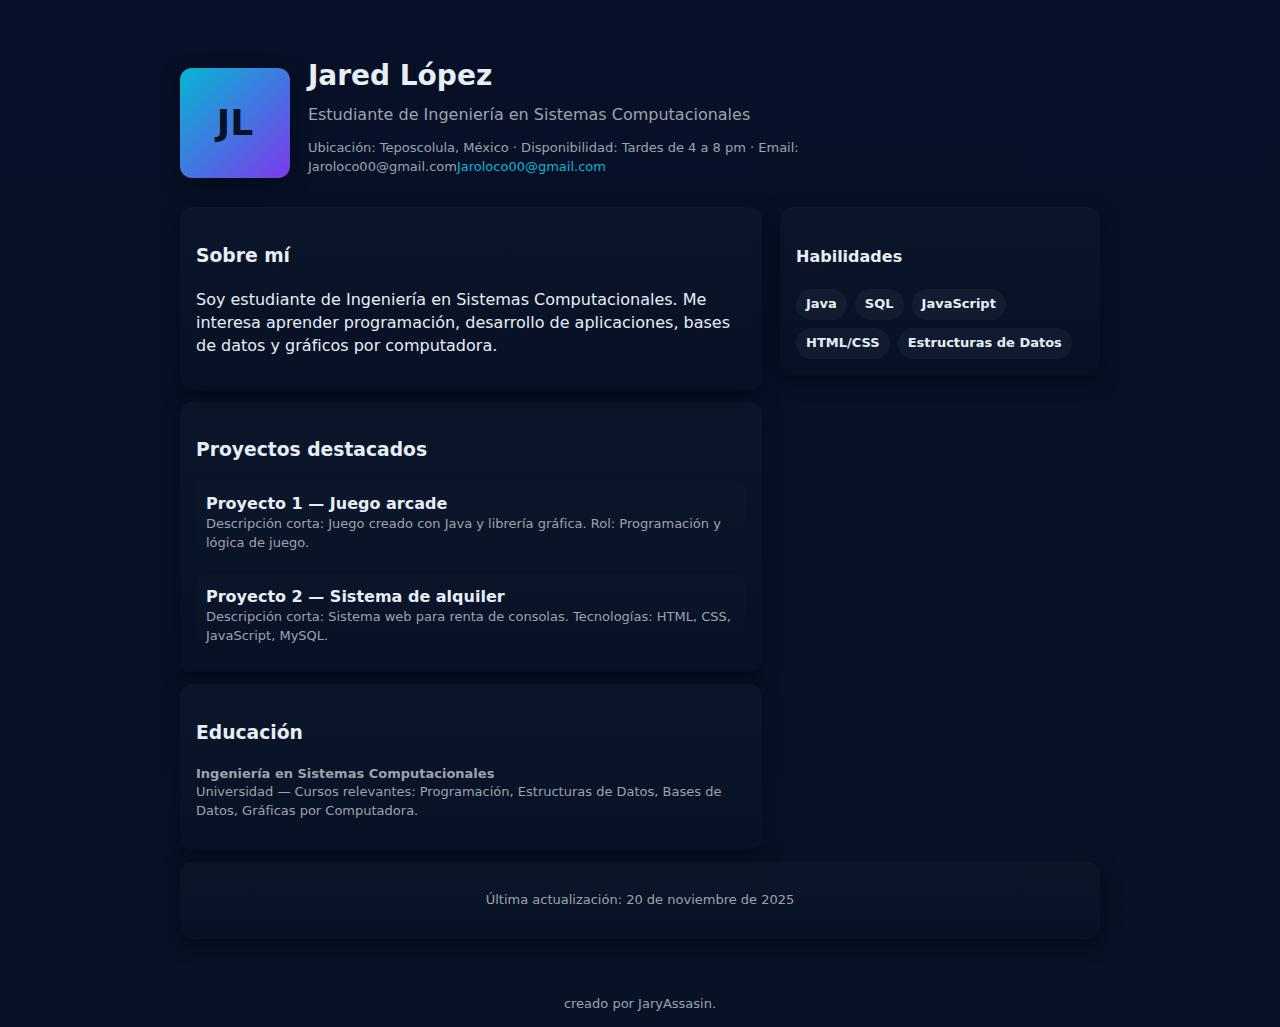
<file: index.html>
<!doctype html>
<html lang="es">

<head>
    <meta charset="utf-8" />
    <meta name="viewport" content="width=device-width, initial-scale=1" />
    <title>Presentación — Jared López</title>
    <style>
        :root {
            --bg: #0f1724;
            --card: #0b1220;
            --accent: #06b6d4;
            --muted: #9ca3af;
            color-scheme: dark
        }

        * {
            box-sizing: border-box
        }

        body {
            margin: 0;
            font-family: Inter, ui-sans-serif, system-ui, -apple-system, "Segoe UI", Roboto, 'Helvetica Neue', Arial;
            background: linear-gradient(180deg, #071026 0%, #071226 100%);
            color: #e6eef6;
            line-height: 1.45
        }

        .container {
            max-width: 960px;
            margin: 36px auto;
            padding: 20px
        }

        header {
            display: flex;
            gap: 18px;
            align-items: center
        }

        .avatar {
            width: 110px;
            height: 110px;
            border-radius: 12px;
            background: linear-gradient(135deg, var(--accent), #7c3aed);
            display: flex;
            align-items: center;
            justify-content: center;
            font-weight: 700;
            font-size: 36px;
            color: #081126;
            box-shadow: 0 6px 18px rgba(2, 6, 23, .6)
        }

        h1 {
            margin: 0;
            font-size: 28px
        }

        p.lead {
            margin: 6px 0;
            color: var(--muted)
        }

        .grid {
            display: grid;
            grid-template-columns: 1fr 320px;
            gap: 18px;
            margin-top: 18px
        }

        .card {
            background: linear-gradient(180deg, rgba(255, 255, 255, 0.02), rgba(0, 0, 0, 0.02));
            padding: 16px;
            border-radius: 12px;
            box-shadow: 0 6px 18px rgba(2, 6, 23, .6)
        }

        .small {
            font-size: 13px;
            color: var(--muted)
        }

        .skills {
            display: flex;
            flex-wrap: wrap;
            gap: 8px;
            margin-top: 10px
        }

        .skill {
            padding: 6px 10px;
            border-radius: 999px;
            background: rgba(255, 255, 255, 0.04);
            font-weight: 600;
            font-size: 13px
        }

        .projects {
            display: flex;
            flex-direction: column;
            gap: 12px
        }

        .project {
            padding: 10px;
            border-radius: 10px;
            background: linear-gradient(180deg, rgba(255, 255, 255, 0.01), transparent)
        }

        footer {
            margin-top: 18px;
            text-align: center;
            color: var(--muted);
            font-size: 13px
        }

        .btn {
            display: inline-flex;
            gap: 8px;
            align-items: center;
            padding: 8px 12px;
            border-radius: 10px;
            background: var(--accent);
            color: #04202a;
            border: none;
            cursor: pointer;
            font-weight: 700
        }

        a.link {
            color: var(--accent);
            text-decoration: none
        }

        @media (max-width:880px) {
            .grid {
                grid-template-columns: 1fr;
            }

            .avatar {
                width: 84px;
                height: 84px;
                font-size: 28px
            }
        }
    </style>
</head>

<body>
    <div class="container">
        <header>
            <div class="avatar" id="avatar">JL</div>
            <div>
                <h1 id="name">Jared López</h1>
                <p class="lead" id="tagline">Estudiante de Ingeniería en Sistemas Computacionales — Apasionado por la
                    programación y el desarrollo de software.</p>
                <p class="small">Ubicación: Teposcolula, México · Disponibilidad: Tardes de 4 a 8 pm · Email:  Jaroloco00@gmail.com<a
                        class="link" href="mailto:jared@example.com" id="email">jared@example.com</a></p>
            </div>
        </header>

        <div class="grid">
            <main>
                <section class="card">
                    <h3>Sobre mí</h3>
                    <p id="about">Soy estudiante de Ingeniería en Sistemas Computacionales. Me interesa aprender
                        programación, desarrollo de aplicaciones, bases de datos y gráficos por computadora.</p>
                </section>

                <section class="card" style="margin-top:12px;">
                    <h3>Proyectos destacados</h3>
                    <div class="projects" id="projects">
                        <div class="project">
                            <strong>Proyecto 1 — Juego arcade</strong>
                            <div class="small">Descripción corta: Juego creado con Java y librería gráfica. Rol:
                                Programación y lógica de juego.</div>
                        </div>
                        <div class="project">
                            <strong>Proyecto 2 — Sistema de alquiler</strong>
                            <div class="small">Descripción corta: Sistema web para renta de consolas. Tecnologías: HTML,
                                CSS, JavaScript, MySQL.</div>
                        </div>
                    </div>
                </section>

                <section class="card" style="margin-top:12px;">
                    <h3>Educación</h3>
                    <p class="small"><strong>Ingeniería en Sistemas Computacionales</strong><br />Universidad — Cursos
                        relevantes: Programación, Estructuras de Datos, Bases de Datos, Gráficas por Computadora.</p>
                </section>

            </main>

            <aside>
                <div class="card">
                    <h4>Habilidades</h4>
                    <div class="skills" id="skills">
                        <span class="skill">Java</span>
                        <span class="skill">SQL</span>
                        <span class="skill">JavaScript</span>
                        <span class="skill">HTML/CSS</span>
                        <span class="skill">Estructuras de Datos</span>
                    </div>
                </div>


        </div>

        <div class="card" style="margin-top:12px;text-align:center;">
            <p class="small">Última actualización: <span id="updated">20 de noviembre de 2025</span></p>
        </div>
        </aside>
    </div>

    <footer>
        <p class="small">creado por JaryAssasin</code>.</p>
    </footer>
    </div>

    <script>
        // Funciones útiles para editar desde el navegador
        function toggleTheme() {
            document.documentElement.style.setProperty('--bg', '#f8fafc');
            document.documentElement.style.setProperty('--card', '#ffffff');
            document.body.style.color = document.body.style.color === '#071126' ? '#e6eef6' : '#071126';
            document.body.style.background = document.body.style.background === 'white' ? 'linear-gradient(180deg,#071026 0%, #071226 100%)' : 'white';
            // efecto simple de contraste
        }
        function printPDF() { window.print(); }

        // Ejemplo: reemplazar contenidos rápido (puedes borrarlo)
        // Si quieres que ponga tu nombre real, email o teléfono desde variables, cámbialos aquí:
        const data = {
            name: 'Jared López',
            tagline: 'Estudiante de Ingeniería en Sistemas Computacionales',
            email: 'Jaroloco00@gmail.com',
            phone: '+52 000 000 0000',
            about: 'Apasionado por la programación: Java, bases de datos y gráficos. Siempre aprendiendo y creando proyectos prácticos.',
        };
        document.getElementById('name').textContent = data.name;
        document.getElementById('tagline').textContent = data.tagline;
        document.getElementById('email').textContent = data.email;
        document.getElementById('email').href = 'mailto:' + data.email;
        document.getElementById('phone').textContent = data.phone;
        document.getElementById('about').textContent = data.about;
    </script>
</body>

</html>
</file>
